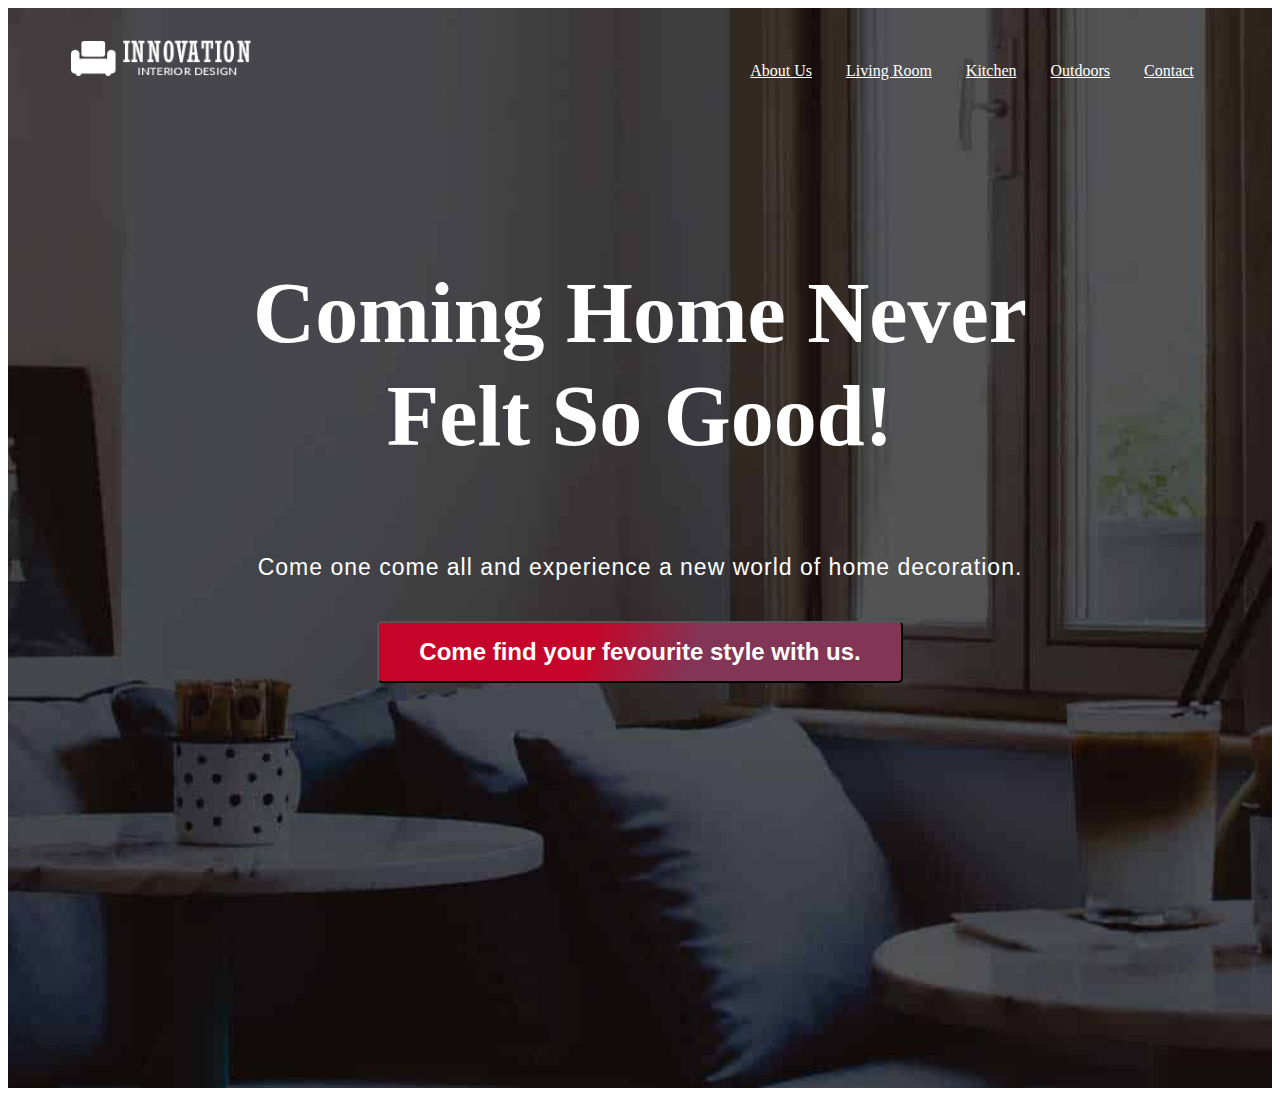
<file: index.html>
<!DOCTYPE html>
<html lang="en">
  <head>
    <meta charset="UTF-8" />
    <meta name="viewport" content="width=device-width, initial-scale=1.0" />
    <title>Home Decor - Make your home look good</title>

    <!-- CSS Link  -->
    <link rel="stylesheet" href="style.css" />
    <link rel="shortcut icon" href="home-images/favicon.png" />
    <!-- Font Awesome CDN  -->
    <link
      rel="stylesheet"
      href="https://cdnjs.cloudflare.com/ajax/libs/font-awesome/6.3.0/css/all.min.css    "
    />
  </head>
  <body>
    <header>
      <nav>
        <input type="checkbox" id="check" />
        <label for="check" id="check-btn">
          <i class="fas fa-bars"></i>
        </label>
        <img src="home-images/Interior-logo.png" alt="logo" />
        <ul>
          <li><a href="About us.html">About Us</a></li>
          <li><a href="Livingroom.html">Living Room</a></li>
          <li><a href="Kitchen.html">Kitchen</a></li>
          <li><a href="Outdoors.html">Outdoors</a></li>
          <li><a href="contact.html">Contact</a></li>
        </ul>
      </nav>
      <div class="head">
        <h1>
          Coming Home Never <br />
          Felt So Good!
        </h1>
        <p>Come one come all and experience a new world of home decoration.</p>
        <button><b>Come find your fevourite style with us. </b></button>
      </div>
    </header>
  </body>
</html>
</file>
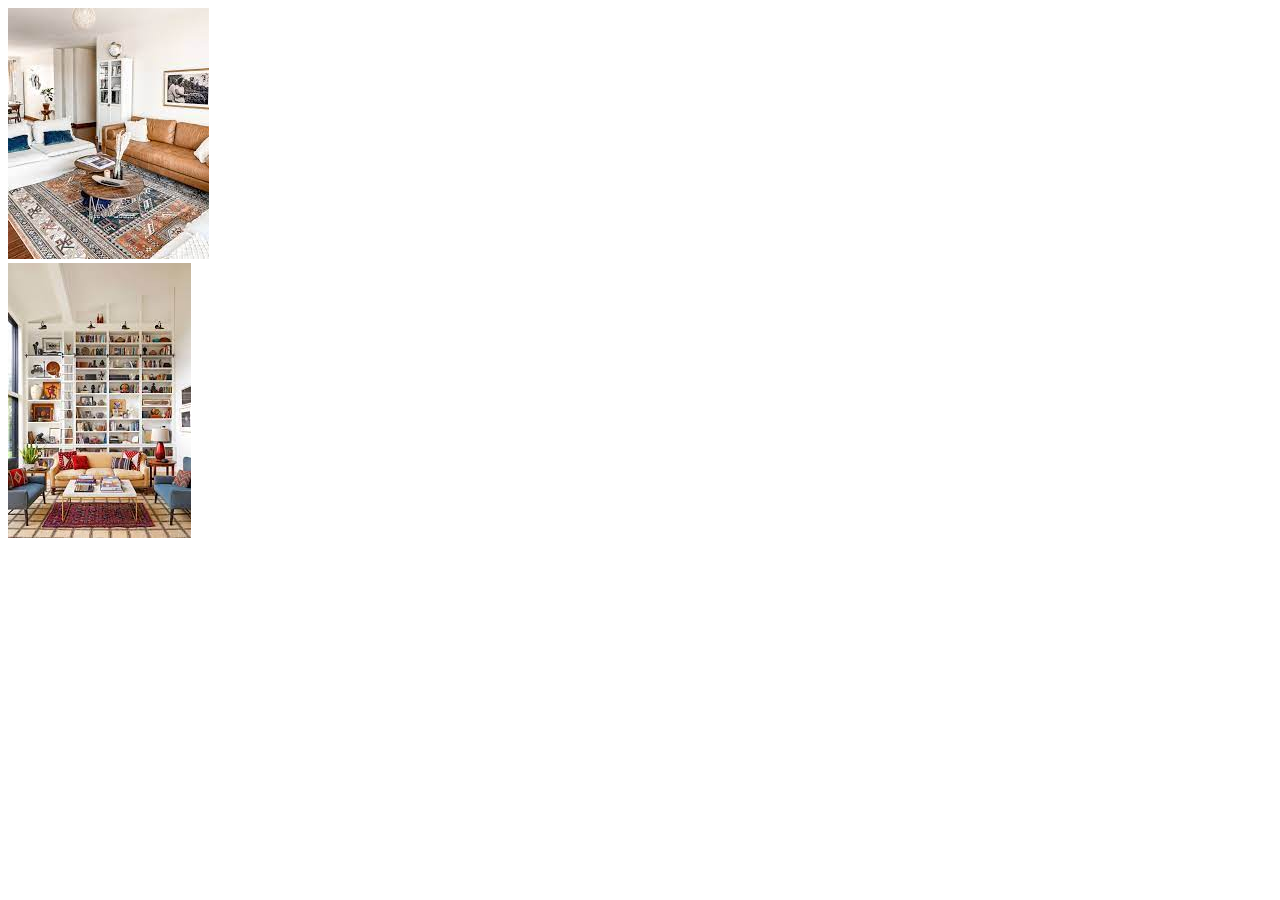
<file: Livingroom.html>
<!DOCTYPE html>
<html lang="en">
<head>
    <meta charset="UTF-8">
    <title>Livingroom.html</title>
</head>
<body>
<img src="assets/images/livin2.jpeg" alt="most fev deco expirience of all time">
<br>
<img src="assets/images/living.jpeg" alt="" srcset="">
</body>
</html>
</file>
<file: style.css>
/* Google Font  */
@import url(https://images.app.goo.gl/XXLXY6qgZCsu83jj8)

/* Custom CSS  */
* {
  margin: 0;
  padding: 0;
  box-sizing: border-box;
  outline: none;
  border: none;
  list-style: none;
  text-decoration: none;
  font-family: "Montserrat", sans-serif;
}
::selection {
  background-color: #c50529;
}
header {
  width: 100%;
  min-height: 120vh;
  background-image: url(home-images/hero.jpg);
  background-position: center;
  background-size: cover;
}
nav {
  display: flex;
  padding: 2.5% 5%;
}
nav img {
  width: 180px;
  height: 36px;
  cursor: pointer;
}
nav ul {
  text-align: right;
  flex: 1;
}
nav ul li {
  display: inline-block;
  padding: 6px 15px;
}
nav ul li a {
  color: white;
  font-size: 16px;
}
nav ul li a:hover {
  color: #c50529;
}
nav ul li a::after {
  content: "";
  width: 0;
  height: 2px;
  display: block;
  transition: 0.6s;
  background-color: #c50529;
}
nav ul li a:hover::after {
  width: 100%;
}
.head {
  text-align: center;
  justify-content: center;
  color: white;
  margin-top: 10%;
}
.head h1 {
  font-size: 86px;
  padding-bottom: 25px;
  line-height: 1.2em;
}
.head p {
  line-height: 1.4;
  font-family: "Libre Franklin", sans-serif;
  font-weight: 300 !important;
  font-size: 23px;
  letter-spacing: 1px;
  margin-bottom: 3%;
}
button {
  padding: 15px 40px;
  color: white;
  cursor: pointer;
  font-weight: bold !important;
  font-size: 24px;
  border-radius: 5px;
  background: linear-gradient(110deg, #c50529 40%, #833556 60%);
}
#check-btn {
  font-size: 20px;
  color: white;
  float: right;
  flex: 1;
  margin-right: 40px;
  cursor: pointer;
  display: none;
}
#check {
  display: none;
}
/* Responsive  */
@media (max-width: 858px) {
  #check-btn {
    display: block;
    color: #c50529;
  }
  ul {
    position: fixed;
    width: 100%;
    height: 82vh;
    background-color: #c50529;
    top: 80px;
    left: -100%;
    text-align: center;
    align-items: center;
    justify-content: center;
    display: flex;
    flex-direction: column;
    transition: 0.5s;
  }
  ul li {
    display: block;
    margin: 30px 0;
    line-height: 30px;
  }
  ul li a {
    color: white;
    font-size: 20px;
  }
  #check:checked ~ ul {
    left: 0;
  }
}
/* For screens smaller than 480px */
@media (max-width: 636px) {
  .head h1 {
    font-size: 70px;
  }
  .head p {
    font-size: 16px;
    padding-bottom: 5%;
  }
  button {
    padding: 8px 20px;
    font-size: 16px;
  }
}
</file>
